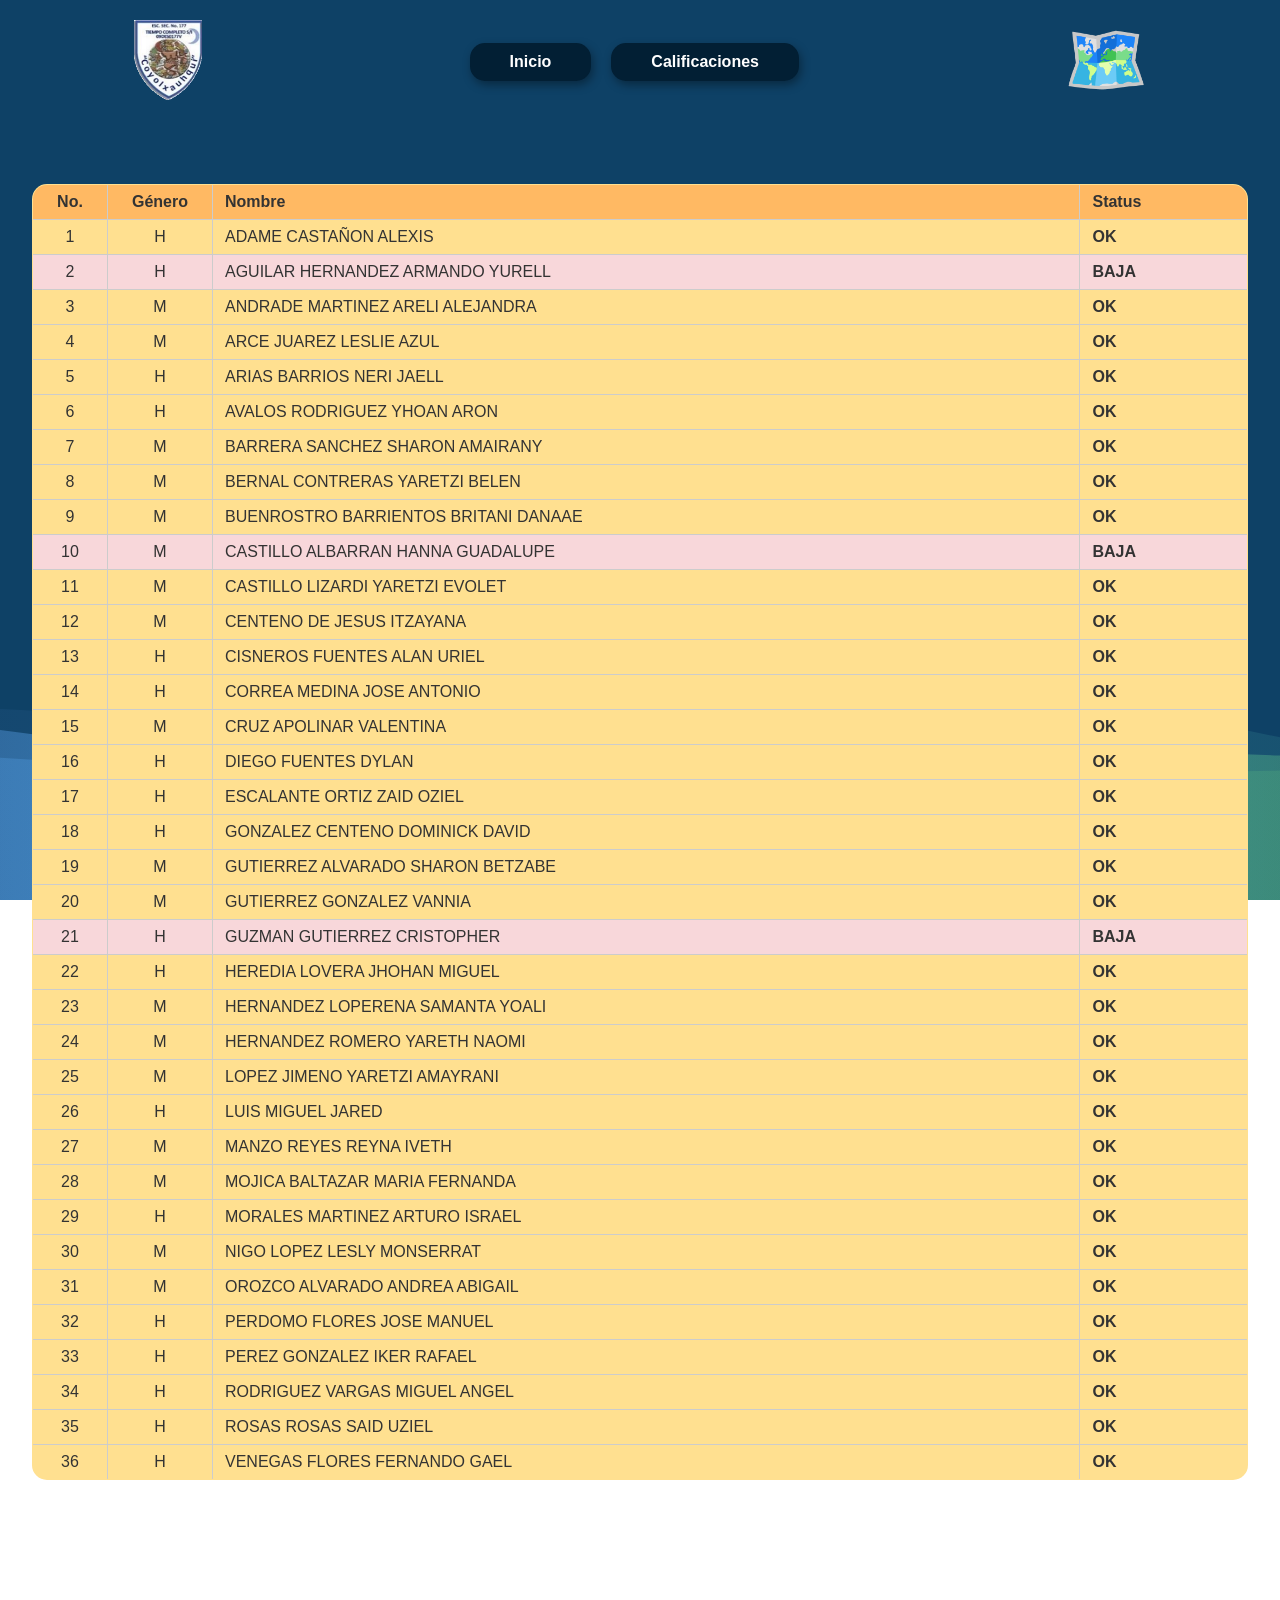
<file: index.html>
<!DOCTYPE html>
<html lang="es">

<head>
    <meta charset="UTF-8">
    <meta name="viewport" content="width=device-width, initial-scale=1.0">
    <title>Alumnos</title>
    <link rel="stylesheet" href="static/core.css">
</head>

<body>

<!-- FONDO ANIMADO -->
    <svg version="1.1" xmlns="http://www.w3.org/2000/svg"
		xmlns:xlink="http://www.w3.org/1999/xlink" x="0px" y="0px" width="100%" height="100%" viewBox="0 0 1600 900" preserveAspectRatio="xMidYMax slice">
		<defs>
			<linearGradient id="bg">
				<stop offset="0%" style="stop-color:rgba(130, 158, 249, 0.06)"></stop>
				<stop offset="50%" style="stop-color:rgba(76, 190, 255, 0.6)"></stop>
				<stop offset="100%" style="stop-color:rgba(115, 209, 72, 0.2)"></stop>
			</linearGradient>
			<path id="wave" fill="url(#bg)" d="M-363.852,502.589c0,0,236.988-41.997,505.475,0
	s371.981,38.998,575.971,0s293.985-39.278,505.474,5.859s493.475,48.368,716.963-4.995v560.106H-363.852V502.589z" />
		</defs>
		<g>
			<use xlink:href='#wave' opacity=".3">
				<animateTransform
          attributeName="transform"
          attributeType="XML"
          type="translate"
          dur="10s"
          calcMode="spline"
          values="270 230; -334 180; 270 230"
          keyTimes="0; .5; 1"
          keySplines="0.42, 0, 0.58, 1.0;0.42, 0, 0.58, 1.0"
          repeatCount="indefinite" />
			</use>
			<use xlink:href='#wave' opacity=".6">
				<animateTransform
          attributeName="transform"
          attributeType="XML"
          type="translate"
          dur="8s"
          calcMode="spline"
          values="-270 230;243 220;-270 230"
          keyTimes="0; .6; 1"
          keySplines="0.42, 0, 0.58, 1.0;0.42, 0, 0.58, 1.0"
          repeatCount="indefinite" />
			</use>
			<use xlink:href='#wave' opacty=".9">
				<animateTransform
          attributeName="transform"
          attributeType="XML"
          type="translate"
          dur="6s"
          calcMode="spline"
          values="0 230;-140 200;0 230"
          keyTimes="0; .4; 1"
          keySplines="0.42, 0, 0.58, 1.0;0.42, 0, 0.58, 1.0"
          repeatCount="indefinite" />
			</use>
		</g>
	</svg>

<!-- CONTENIDO -->
    <header class="">
        <div class="logo-escuela">
            <img src="static/images/image_1.png" alt="Logo Escuela">
        </div>
        <nav>
            <ul style="list-style: none;">
                <li><a href="#inicio">Inicio</a></li>
                <li><a href="templates/user.html">Calificaciones</a></li>
            </ul>
        </nav>
        <div class="logo-mapa">
            <img src="static/images/noto_world-map.png" alt="Icono Mapa">
        </div>
    </header>
    <main>
        <section>
            <div class="formsCont">
                <!-- <form id="myforms">
                    <label for="grade">Grado:
                        <select name="grade" id="grade">
                            <option value="1">1°</option>
                            <option value="2">2°</option>
                            <option value="3">3°</option>
                        </select>
                    </label>
                    <label for="group">Grupo: 
                        <select name="group" id="group">
                            <option value="a">A</option>
                            <option value="b">B</option>
                            <option value="c">C</option>
                            <option value="d">D</option>
                            <option value="e">E</option>
                            <option value="f">F</option>
                        </select>
                    </label>
                    <button type="button" id="options">Buscar</button>
                </form> -->
            </div>
            <div class="excelCont">
                <table border="1" id="tabla" class="intTable">
                    <thead>
                        <tr>
                            <th>No.</th>
                            <th>Género</th>
                            <th>Nombre</th>
                            <th>Status</th>
                        </tr>
                    </thead>
                    <tbody id="contTabla" class="contTabla"></tbody>
                </table>
            </div>
        </section>
        <div style="clear:both"></div>
    </main>
    <footer>
    <div class="tutora-info">
        <h2>Tutora</h2>
        <p>Prof. Alejandra Vazquez Cruz</p>
    </div>
    </footer>
    <script type="module" src="./static/index.js"></script>
</body>

</html>
</file>
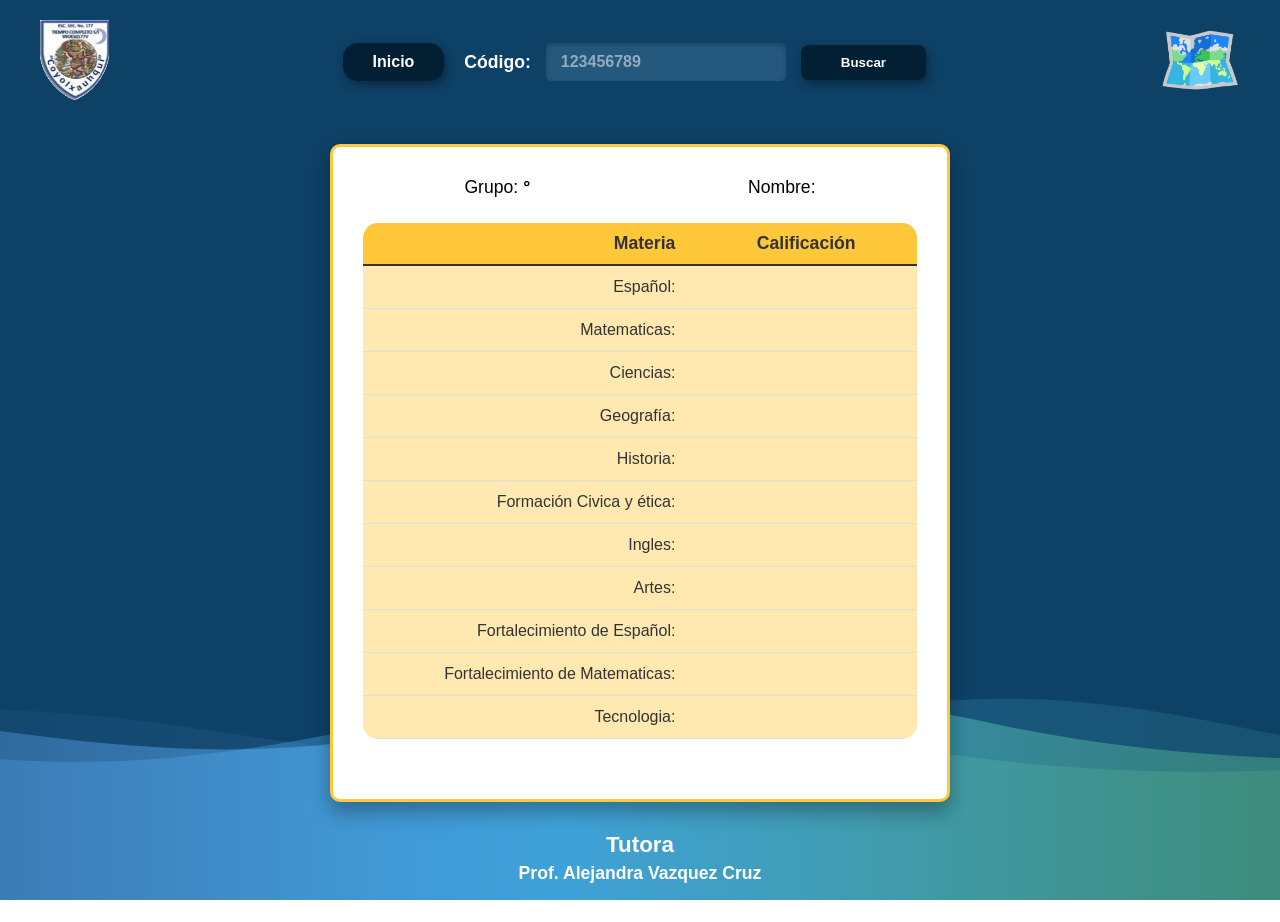
<file: templates/user.html>
<!DOCTYPE html>
<html lang="es">

<head>
    <meta charset="UTF-8">
    <meta name="viewport" content="width=device-width, initial-scale=1.0">
    <title>Calificaciones del Alumno</title>
    <link rel="stylesheet" href="../static/core.css">
</head>

<body>

    <svg version="1.1" xmlns="http://www.w3.org/2000/svg"
        xmlns:xlink="http://www.w3.org/1999/xlink" x="0px" y="0px" width="100%" height="100%" viewBox="0 0 1600 900" preserveAspectRatio="xMidYMax slice">
        <defs>
            <linearGradient id="bg">
                <stop offset="0%" style="stop-color:rgba(130, 158, 249, 0.06)"></stop>
                <stop offset="50%" style="stop-color:rgba(76, 190, 255, 0.6)"></stop>
                <stop offset="100%" style="stop-color:rgba(115, 209, 72, 0.2)"></stop>
            </linearGradient>
            <path id="wave" fill="url(#bg)" d="M-363.852,502.589c0,0,236.988-41.997,505.475,0
    s371.981,38.998,575.971,0s293.985-39.278,505.474,5.859s493.475,48.368,716.963-4.995v560.106H-363.852V502.589z" />
        </defs>
        <g>
            <use xlink:href='#wave' opacity=".3">
                <animateTransform attributeName="transform" attributeType="XML" type="translate" dur="10s" calcMode="spline" values="270 230; -334 180; 270 230" keyTimes="0; .5; 1" keySplines="0.42, 0, 0.58, 1.0;0.42, 0, 0.58, 1.0" repeatCount="indefinite" />
            </use>
            <use xlink:href='#wave' opacity=".6">
                <animateTransform attributeName="transform" attributeType="XML" type="translate" dur="8s" calcMode="spline" values="-270 230;243 220;-270 230" keyTimes="0; .6; 1" keySplines="0.42, 0, 0.58, 1.0;0.42, 0, 0.58, 1.0" repeatCount="indefinite" />
            </use>
            <use xlink:href='#wave' opacty=".9">
                <animateTransform attributeName="transform" attributeType="XML" type="translate" dur="6s" calcMode="spline" values="0 230;-140 200;0 230" keyTimes="0; .4; 1" keySplines="0.42, 0, 0.58, 1.0;0.42, 0, 0.58, 1.0" repeatCount="indefinite" />
            </use>
        </g>
    </svg>

    <header class="header-calificaciones">
        <div class="logo-escuela">
            <img src="../static/images/image_1.png" alt="Logo Escuela">
        </div>
        
        <div class="nav-buscador">
            <a href="../index.html" class="btn-inicio">Inicio</a>
            <form class="form-busqueda">
                <label for="codigoAlumno" class="label-codigo">Código:</label>
                <input type="text" id="codigoAlumno" name="codigoAlumno" placeholder="123456789">
                <button type="button" id="btnBuscarCodigo">Buscar</button>
            </form>
        </div>

        <div class="logo-mapa">
            <img src="../static/images/noto_world-map.png" alt="Icono Mapa">
        </div>
    </header>

    <main class="main-calificaciones">
            <section class="boleta-container">
            <div class="boleta-card">
                <p id="title-card" style="display: flex; justify-content: center;"></p>
                <div class="boleta-header">
                    <p>Grupo: <strong><span id="student-grade"></span>°<span id="student-group"></span></p></strong>
                    <p>Nombre: <strong><span id="student-name"></span></p></strong>
                </div>

                <table class="tabla-boleta">
                    <thead>
                        <tr>
                            <th>Materia</th>
                            <th>Calificación</th>
                        </tr>
                    </thead>
                    <tbody id="cont-calificaciones">
                        <tr class="grade-value">
                            <td>Español:</td>
                            <td id="español"></td>
                        </tr>
                        <tr class="grade-value">
                            <td> Matematicas:</td>
                            <td id="matematicas"></td>
                        </tr>
                        <tr class="grade-value">
                            <td> Ciencias:</td>
                            <td id="ciencias"></td>
                        </tr>
                        <tr class="grade-value">
                            <td> Geografía:</td>
                            <td id="geografia"></td>
                        </tr>
                        <tr class="grade-value">
                            <td> Historia:</td>
                            <td id="historia"></td>
                        </tr>
                        <tr class="grade-value">
                            <td> Formación Civica y ética:</td>
                            <td id="fcye"></td>
                        </tr>
                        <tr class="grade-value">
                            <td> Ingles:</td>
                            <td id="ingles"></td>
                        </tr>
                        <tr class="grade-value">
                            <td> Artes:</td>
                            <td id="artes"></td>
                        </tr>
                        <tr class="grade-value">
                            <td> Fortalecimiento de Español:</td>
                            <td id="fesp"></td>
                        </tr>
                        <tr class="grade-value">
                            <td> Fortalecimiento de Matematicas:</td>
                            <td id="fmate"></td>                            
                        </tr>
                        <tr class="grade-value">
                            <td> Tecnologia:</td>
                            <td id="tecnologia"></td>
                        </tr>
                    </tbody>
                </table>
        </section>
    </main>

    <footer>
    <div class="tutora-info">
        <h2>Tutora</h2>
        <p>Prof. Alejandra Vazquez Cruz</p>
    </div>
    </footer>

    <script type="module" src="../static/code.js"></script>

</body>
</html>
</file>
<file: static/core.css>
* {
    margin: 0;
    padding: 0;
    font-family: 'Segoe UI', Tahoma, Geneva, Verdana, sans-serif;
}

main div.excelCont {
    display: flex;
    justify-content: center;
    border-radius: 20px;
}

header ul {
    display: flex;
    justify-content: space-around;
    flex-direction: row;
    gap: 20px;
}

header {
    padding: 20px 0px;
    display: flex;
    flex-direction: row;
    justify-content: space-around;
    align-items: center;
}

header li {
    padding: 10px 40px;
    border: none;
    background-color: #021F34;
    border-radius: 15px;
    font-weight: bold;
    box-shadow: 2px 4px 10px 0px rgb(0, 0, 0, 0.37);
    color: white;
}

footer {
    height: 30px;
}

select {
    width: fit-content;
    height: fit-content;
    padding: 5px 15px;
    background-color: #35688C;
    border: #35688C;
    border-radius: 10px;
}

.formsCont {
    margin: 20px 0 10px 0;
    padding: 20px 0 10px 0;
    color: white;
}

form {
    display: flex;
    justify-content: right;
    gap: 50px;
    align-items: center;
    padding: 0 70px 0 70px;
}

button {
    padding: 10px 40px;
    background-color: #021F34;
    border-color: none;
    border: none;
    color: white;
    font-weight: bold;
    border-radius: 8px;
    box-shadow: 2px 4px 10px 0px rgba(0, 0, 0, 0.37);
    overflow: hidden;
    cursor: pointer;
}

button:hover {
    background-color: #35688C;
}

header li:hover {
    background-color: #35688C;
}

a {
    text-decoration: none;
    color: inherit;
}

table {
    width: 95%;
    border-collapse: collapse;
    border-spacing: 0;
    font-family: 'Segoe UI', Tahoma, Geneva, Verdana, sans-serif;
    background-color: #FFE090;
    border-radius: 15px;
    overflow: hidden;
}

thead {
    background-color: #FFB963;
}

th,
td {
    border: 1px solid #ccc;
    padding: 8px 12px;
    text-align: left;
    color: #333;
}

th:nth-child(1),
td:nth-child(1) {
    width: 50px;
    text-align: center;
}

th:nth-child(2),
td:nth-child(2) {
    width: 80px;
    text-align: center;
}

tr.falta {
    background-color: #f8d7da !important;
}

tr.renglon td {
    background-color: transparent !important;
}

tr.renglon:hover {
    background-color: #FFC73A !important;
}

svg {
    position: fixed;
    top: 0;
    left: 0;
    width: 100%;
    height: 100%;
    box-sizing: border-box;
    display: block;
    background-color: #0e4166;
    background-image: linear-gradient(to bottom, rgba(14, 65, 102, 0.86), #0e4166);
    z-index: -1;
}

/* =========================================
   ESTILOS ESPECÍFICOS PARA VISTA CALIFICACIONES
   ========================================= */

/* Ajustes del header responsivo */
.header-calificaciones {
    display: flex;
    justify-content: space-between;
    align-items: center;
    padding: 20px 40px;
    flex-wrap: wrap; /* Permite que los elementos bajen si no hay espacio */
}

.logo-escuela img, .logo-mapa img {
    height: 80px; /* Ajusta según el tamaño de tus imágenes */
    object-fit: contain;
}

.nav-buscador {
    display: flex;
    align-items: center;
    gap: 20px;
    flex-wrap: wrap;
    justify-content: center;
}

.btn-inicio {
    padding: 10px 30px;
    background-color: #021F34;
    border-radius: 15px;
    font-weight: bold;
    box-shadow: 2px 4px 10px 0px rgba(0, 0, 0, 0.37);
    color: white;
    text-align: center;
    cursor: pointer;
}

.btn-inicio:hover {
    background-color: #35688C;
}

.form-busqueda {
    display: flex;
    align-items: center;
    gap: 15px;
    padding: 0; /* Reseteamos el padding del form original */
}

.label-codigo {
    color: white;
    font-weight: bold;
    font-size: 1.1rem;
}

input[type="text"]#codigoAlumno {
    padding: 10px 15px;
    background-color: rgba(53, 104, 140, 0.6); /* Azul semitransparente como en el mockup */
    border: none;
    border-radius: 5px;
    color: white;
    font-size: 1rem;
    font-weight: bold;
    outline: none;
    box-shadow: inset 0px 2px 5px rgba(0,0,0,0.2);
}

input[type="text"]#codigoAlumno::placeholder {
    color: rgba(255, 255, 255, 0.5);
}

/* Contenedor principal de la tarjeta */
.main-calificaciones {
    display: flex;
    flex-direction: column;
    align-items: center;
    justify-content: space-around;
    margin-top: 20px;
    width: 100%;
}

.boleta-container {
    width: 100%;
    max-width: 650px; /* Limita el ancho en pantallas grandes */
    display: flex;
    flex-direction: column;
    align-items: center;
    padding: 0 15px;
    box-sizing: border-box;
}

/* Tarjeta Blanca Central */
.boleta-card {
    background-color: white;
    width: 100%;
    border-radius: 10px;
    border: 3px solid #FFC73A; /* Borde naranja/amarillo del mockup */
    padding: 30px;
    box-shadow: 0px 10px 20px rgba(0,0,0,0.3);
    box-sizing: border-box;
}

.boleta-header {
    display: flex;
    justify-content: space-around;
    flex-wrap: wrap;
    gap: 15px;
    margin-bottom: 25px;
    color: black;
    font-size: 1.1rem;
}

/* Sobreescritura de la tabla SOLO para la boleta */
table.tabla-boleta {
    width: 100%;
    border-collapse: collapse;
    background-color: #ffe9b1 !important; /* Sobrescribe el fondo amarillo */
    margin-bottom: 30px;
}

table.tabla-boleta thead {
    background-color: #FFC73A;
}

table.tabla-boleta th {
    border: none;
    border-bottom: 2px solid #333;
    background-color: transparent;
    color: #333;
    padding: 10px;
    font-size: 1.1rem;
}

table.tabla-boleta td {
    border: none;
    border-bottom: 1px solid #ddd;
    padding: 12px 10px;
    color: #333;
    font-weight: 500;
}

/* Alineaciones específicas de las columnas */
table.tabla-boleta th:nth-child(1),
table.tabla-boleta td:nth-child(1) {
    text-align: right;
    width: 60%;
    padding-right: 20px;
}

table.tabla-boleta th:nth-child(2),
table.tabla-boleta td:nth-child(2) {
    text-align: center;
    width: 40%;
}

.grade-value:hover {
    background-color: #FFC73A !important;
}

tr.renglon:hover {
    background-color: #FFC73A !important;
}

/* Información de la tutora */
.tutora-info {
    margin-top: 30px;
    text-align: center;
    color: white;
    margin-bottom: 50px;
}

.tutora-info h2 {
    font-size: 1.4rem;
    margin-bottom: 5px;
}

.tutora-info p {
    font-weight: bold;
    font-size: 1.1rem;
}

footer {
    height: 10vh;
}

/* =========================================
   MEDIA QUERIES (100% RESPONSIVE)
   ========================================= */
@media (max-width: 850px) {
    .header-calificaciones {
        flex-direction: column;
        gap: 20px;
    }
    .logo-escuela, .logo-mapa {
        display: none; /* Ocultar logos en celular para dar espacio al buscador */
    }
    .boleta-header {
        flex-direction: column;
        align-items: center;
        text-align: center;
    }
}

@media (max-width: 480px) {
    .form-busqueda {
        flex-direction: column; /* Apilar label, input y botón en móvil */
        width: 100%;
    }
    .btn-inicio {
        width: 100%;
        box-sizing: border-box;
    }
    .boleta-card {
        padding: 15px; /* Reducir padding en móviles */
    }
    table.tabla-boleta th, table.tabla-boleta td {
        font-size: 0.9rem; /* Reducir fuente de la tabla */
    }
}
</file>
